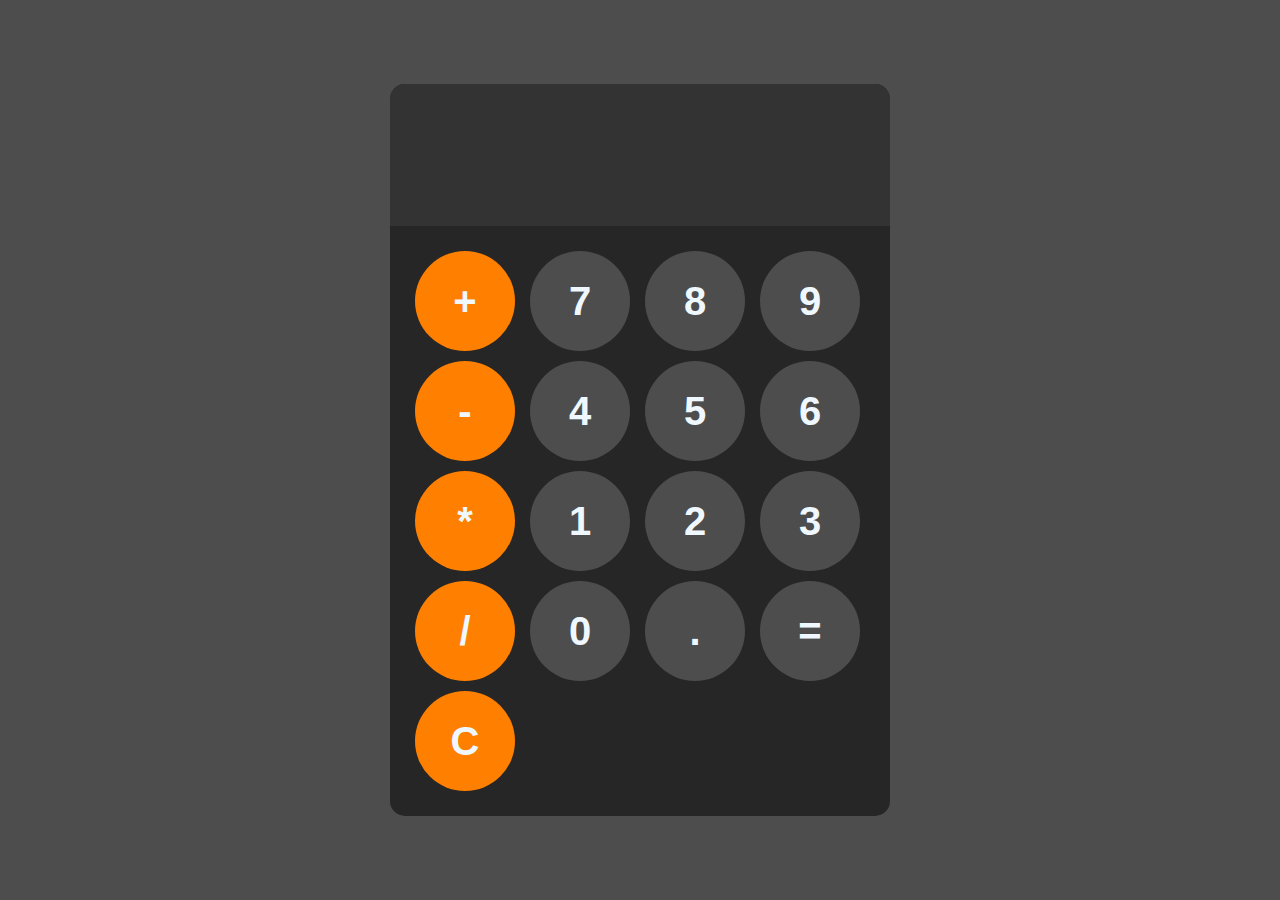
<file: index.html>
<!DOCTYPE html>
<html lang="en">
<head>
    <meta charset="UTF-8">
    <meta name="viewport" content="width=device-width, initial-scale=1.0">
    <title>Calculator</title>
    <link rel="stylesheet" href="style.css">
</head>
<body>
    
    <div id="calculator">
        <input id="display" readonly>
        <div id="keys">
            <button onclick="appendToDisplay('+')" class="ope-btn">+</button>
            <button onclick="appendToDisplay('7')">7</button>
            <button onclick="appendToDisplay('8')">8</button>
            <button onclick="appendToDisplay('9')">9</button>
            <button onclick="appendToDisplay('-')" class="ope-btn">-</button>
            <button onclick="appendToDisplay('4')">4</button>
            <button onclick="appendToDisplay('5')">5</button>
            <button onclick="appendToDisplay('6')">6</button>
            <button onclick="appendToDisplay('*')" class="ope-btn">*</button>
            <button onclick="appendToDisplay('1')">1</button>
            <button onclick="appendToDisplay('2')">2</button>
            <button onclick="appendToDisplay('3')">3</button>
            <button onclick="appendToDisplay('/')" class="ope-btn">/</button>
            <button onclick="appendToDisplay('0')">0</button>
            <button onclick="appendToDisplay('.')">.</button>
            <button onclick="calculate()">=</button>
            <button onclick="clearDisplay()" class="ope-btn">C</button>
        </div>
    </div>
    <script src="script.js"></script>
</body>
</html>
</file>
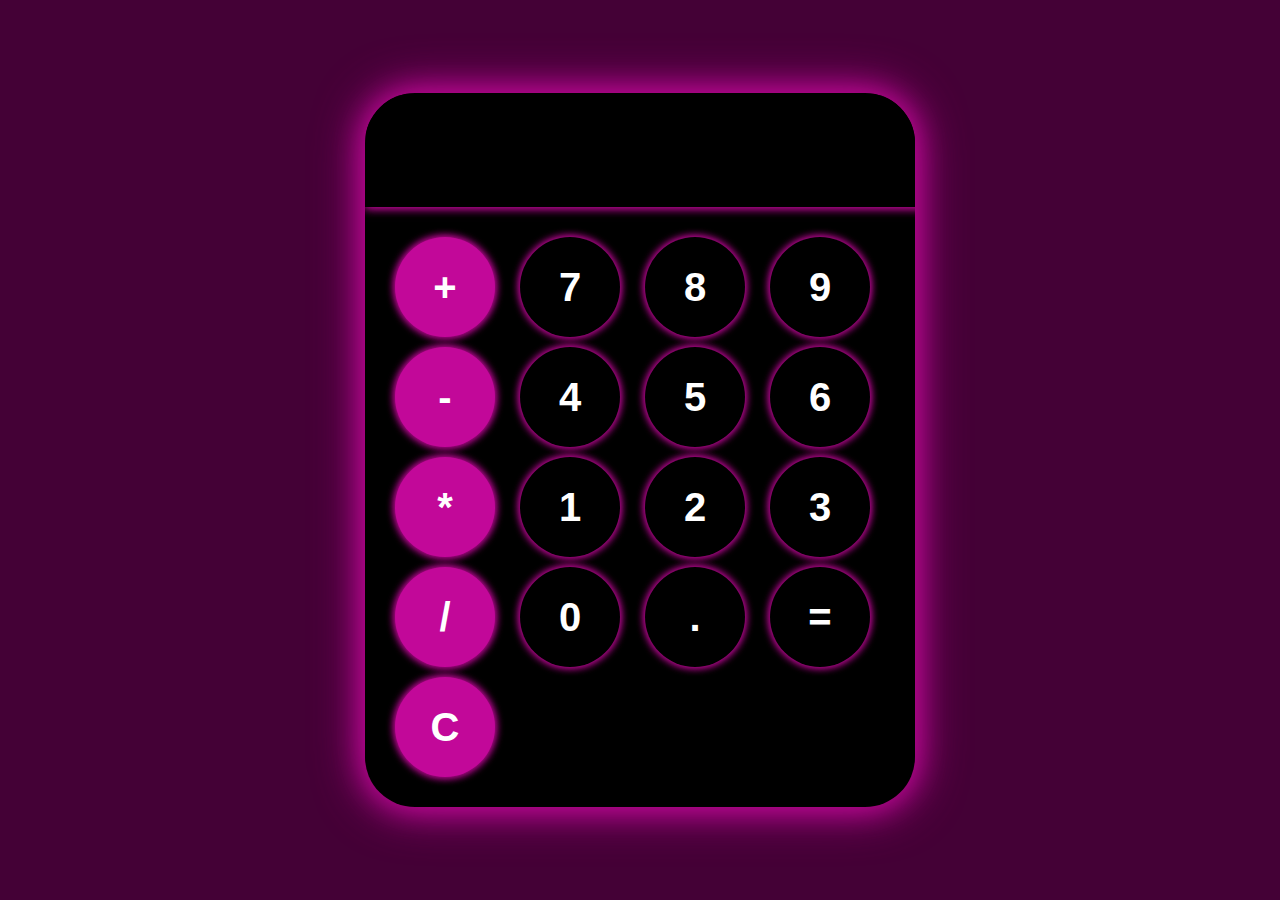
<file: pinky_one/index.html>
<!DOCTYPE html>
<html lang="en">
<head>
    <meta charset="UTF-8">
    <meta name="viewport" content="width=device-width, initial-scale=1.0">
    <title>Retry Calculator</title>
    <link rel="stylesheet" href="style.css">
</head>
<body>
    <div id="calculator">
        <input id="display" readonly>
        <div id="keys">
            <button onclick="appendToDisplay('+')" class="btn">+</button>
            <button onclick="appendToDisplay('7')">7</button>
            <button onclick="appendToDisplay('8')">8</button>
            <button onclick="appendToDisplay('9')">9</button>
            <button onclick="appendToDisplay('-')" class="btn">-</button>
            <button onclick="appendToDisplay('4')">4</button>
            <button onclick="appendToDisplay('5')">5</button>
            <button onclick="appendToDisplay('6')">6</button>
            <button onclick="appendToDisplay('*')" class="btn">*</button>
            <button onclick="appendToDisplay('1')">1</button>
            <button onclick="appendToDisplay('2')">2</button>
            <button onclick="appendToDisplay('3')">3</button>
            <button onclick="appendToDisplay('/')" class="btn">/</button>
            <button onclick="appendToDisplay('0')">0</button>
            <button onclick="appendToDisplay('.')">.</button>
            <button onclick="calculate()">=</button>
            <button onclick="clearDisplay()" class="btn">C</button>
            <script src="script.js"></script>
    </div>
</body>
</html>
</file>
<file: style.css>
body{
    margin: 0;
    display: flex;
    justify-content: center;
    align-items: center;
    height: 100vh;
    background-color: hsl(0, 0%, 30%);
}
#calculator{
    font-family: Arial, sans-serif;
    background-color: hsl(0, 0%, 15%);
    border-radius: 15px;
    max-width: 500px;
    overflow: hidden;
}
#display{
    width: 100%;
    padding: 20px;
    font-size: 5.5rem;
    text-align: left;
    border: none;
    background-color: hsl(0, 0%, 20%);
    color: white;
}
#keys{
    display: grid;
    grid-template-columns: repeat(4, 1fr);
    gap: 10px;
    padding: 25px;
}
button{
    width: 100px;
    height: 100px;
    border-radius: 50px;
    border: none;
    background-color: hsl(0, 0%, 30%);
    color: aliceblue;
    font-size: 2.5rem;
    font-weight: bold;
    cursor: pointer; /*bach fach n7et l cursor 3la l button twila b7al lyed*/
}
button:hover{
    background-color: hsl(0, 0%, 40%);
}
button:active{
    background-color: hsl(0, 0%, 50%); /*fach kat activa katweli teflachi*/
}
.ope-btn{
    background-color: hsl(30, 100%, 50%);
}
.ope-btn:hover{
    background-color: hsl(30, 100%, 60%);
}
.ope-btn:active{
    background-color: hsl(30, 100%, 0%);
}
</file>
<file: pinky_one/style.css>
body{
    margin: 0;
    display: flex;
    justify-content: center;
    align-items: center;
    height: 100vh;
    /* background: linear-gradient(50deg, #08001f, #02727a); */
    background-color: #440136;
}
#calculator{
    font-family: Arial, sans-serif;
    background-color: #000000;
    border-radius: 50px;
    max-width: 550px;
    box-shadow: 0 0 50px #c20899,
    0 0 30px #c20899;
    overflow: hidden;
}
#display{
    width: 100%;
    padding: 20px;
    font-size: 4rem;
    text-align: left;
    background-color: #000000;
    color: white;
    box-shadow: 0 0 10px #c20899,
    0 0 10px #c20899;
    border: none;
}
#keys{
    display: grid;
    grid-template-columns: repeat(4, 1fr);
    gap: 10px;
    padding: 20px;
    margin: 10px;
}
button{
    width: 100px;
    height: 100px;
    border-radius: 50px;
    border: none;
    background-color: #000000;
    color: white;
    font-size: 2.5rem;
    font-weight: bold;
    cursor: pointer;
    box-shadow: 0 0 8px #c20899,
    0 0 8px #c20899;
}
button:hover{
    /* color: #000000; */
    /* background-color: #c20899; */
    box-shadow: 0 0 40px #c20899,
    0 0 40px #c20899;
    transform: scale(1.06);
}
button:active{
    background-color: hsl(313, 93%, 40%);
}
.btn{
    background-color: #c20899;
}
.btn:hover{
    background-color: hsl(313, 93%, 40%);
    transform: scale(1.06);
}
.btn:active{
    background-color: hsl(30, 100%, 0%);
}
</file>
